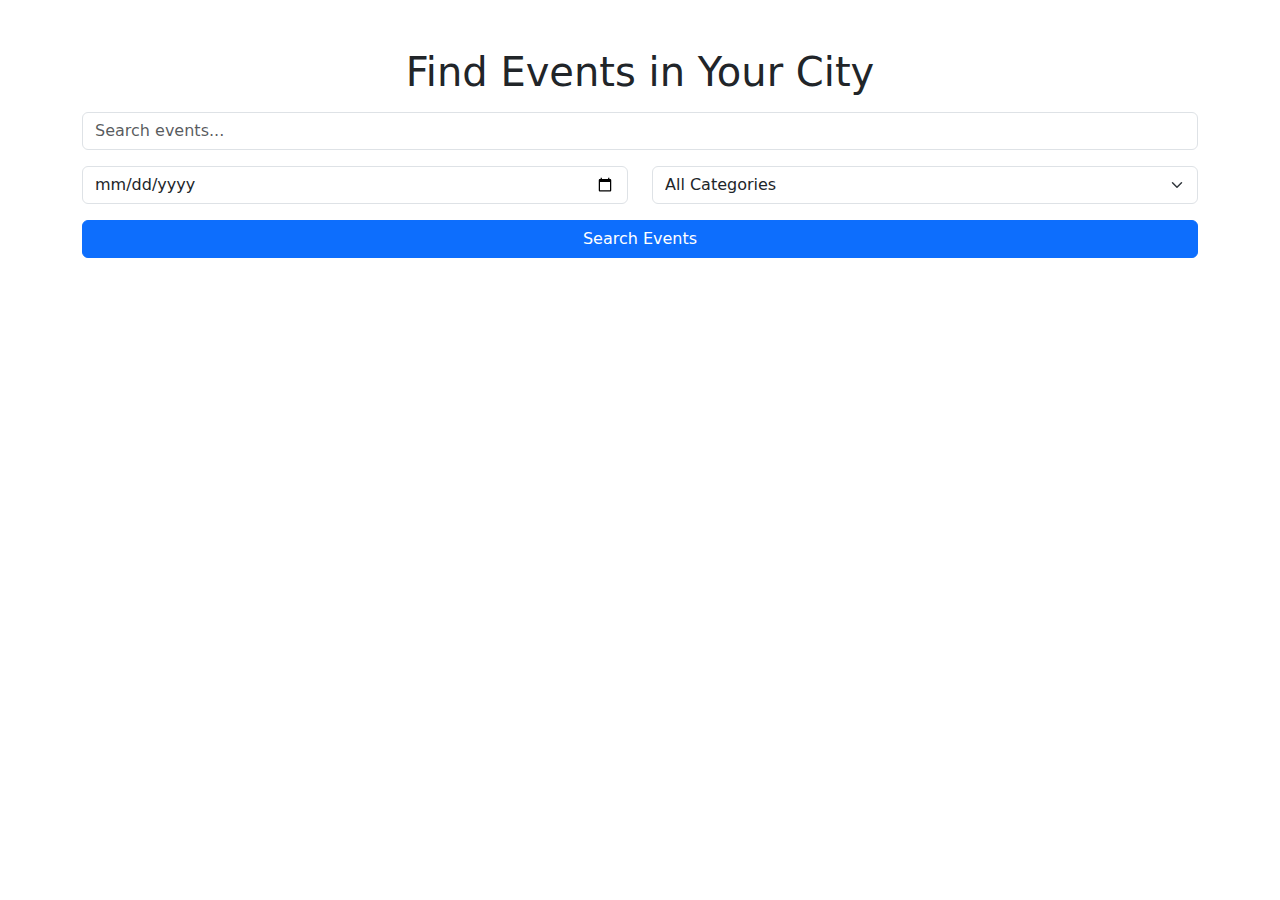
<file: index.html>
<!DOCTYPE html>
<html lang="en">
<head>
    <meta charset="UTF-8">
    <meta name="viewport" content="width=device-width, initial-scale=1.0">
    <title>Event Locator</title>
    <link rel="stylesheet" href="css/styles.css">
    <link rel="stylesheet" href="https://cdn.jsdelivr.net/npm/bootstrap@5.3.0/dist/css/bootstrap.min.css">
</head>
<body>
    <div class="container mt-5">
        <h1 class="text-center">Find Events in Your City</h1>
        <div class="input-group my-3">
            <input type="text" id="search" class="form-control" placeholder="Search events...">
        </div>
        <div class="row">
            <div class="col-md-6">
                <input type="date" id="dateFilter" class="form-control">
            </div>
            <div class="col-md-6">
                <select id="categoryFilter" class="form-select">
                    <option value="">All Categories</option>
                    <option value="music">Music</option>
                    <option value="tech">Tech</option>
                </select>
            </div>
        </div>
        <button class="btn btn-primary mt-3 w-100" onclick="searchEvents()">Search Events</button>
    </div>

    <script src="js/script.js"></script>
</body>
</html>
</file>
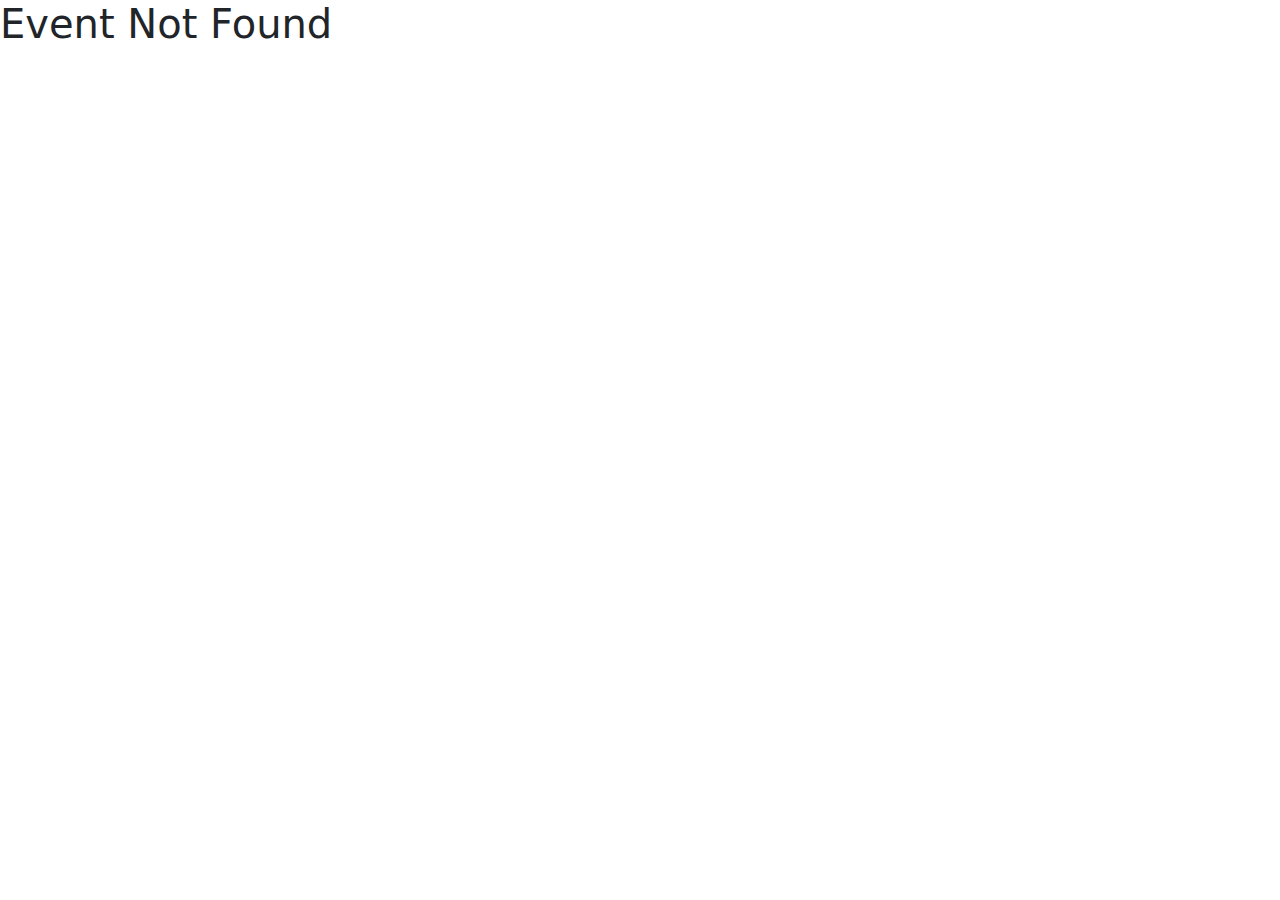
<file: details.html>
<!DOCTYPE html>
<html lang="en">
<head>
    <meta charset="UTF-8">
    <meta name="viewport" content="width=device-width, initial-scale=1.0">
    <title>Event Details</title>
    <link rel="stylesheet" href="css/styles.css">
    <link rel="stylesheet" href="https://cdn.jsdelivr.net/npm/bootstrap@5.3.0/dist/css/bootstrap.min.css">
</head>
<body>
    <div class="container mt-5">
        <h1 class="text-center" id="eventTitle"></h1>
        <p id="eventDate"></p>
        <p id="eventLocation"></p>
        <p id="eventDescription"></p>
        <a href="events.html" class="btn btn-secondary">Back to Events</a>
    </div>

    <script src="js/details.js"></script>
</body>
</html>
</file>
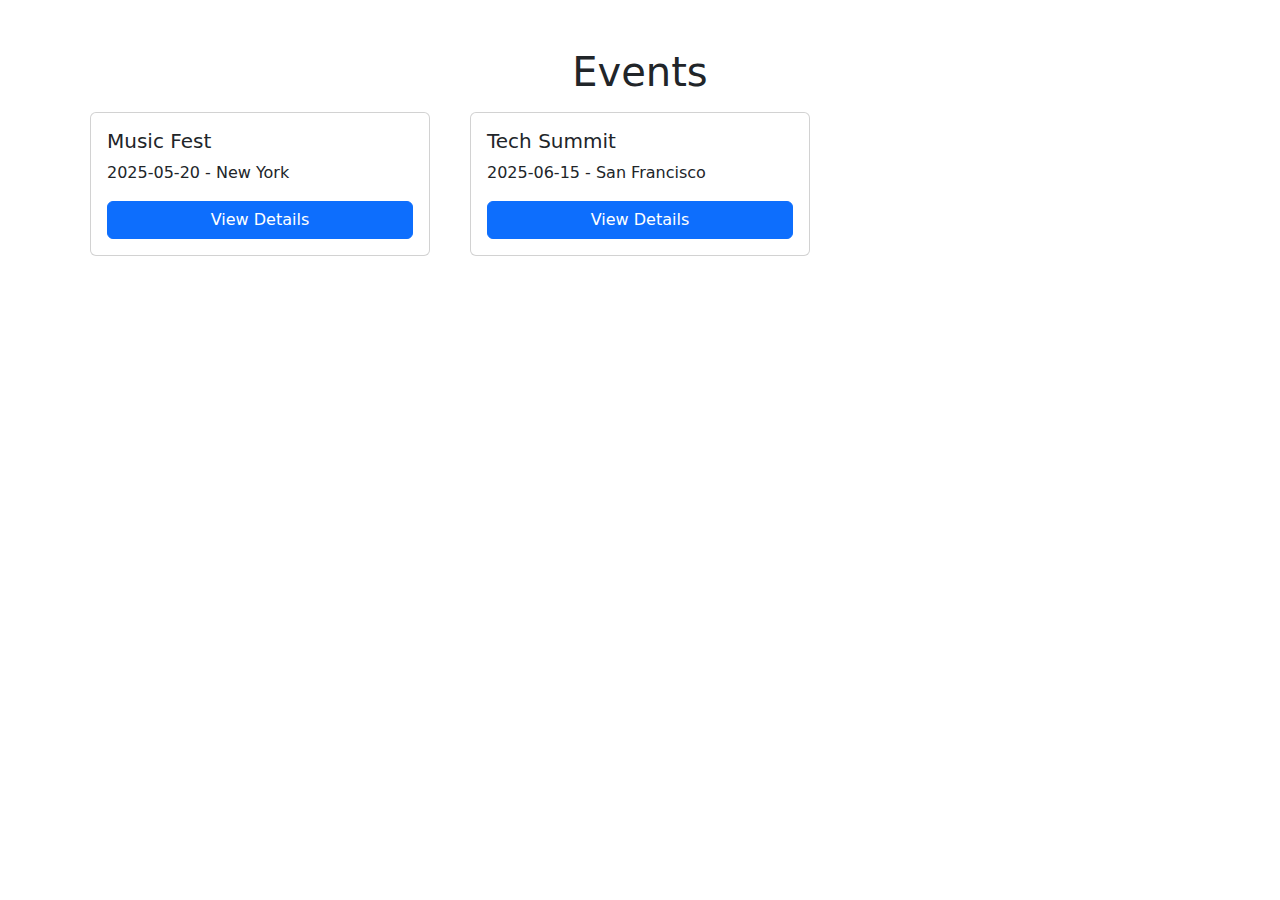
<file: events.html>
<!DOCTYPE html>
<html lang="en">
<head>
    <meta charset="UTF-8">
    <meta name="viewport" content="width=device-width, initial-scale=1.0">
    <title>Event List</title>
    <link rel="stylesheet" href="css/styles.css">
    <link rel="stylesheet" href="https://cdn.jsdelivr.net/npm/bootstrap@5.3.0/dist/css/bootstrap.min.css">
</head>
<body>
    <div class="container mt-5">
        <h1 class="text-center">Events</h1>
        <div id="eventList" class="row"></div>
    </div>

    <script src="js/events.js"></script>
</body>
</html>
</file>
<file: css/styles.css>
body {
    background-color: #f8f9fa;
}
h1 {
    color: #007bff;
}
.card {
    transition: transform 0.2s;
}
.card:hover {
    transform: scale(1.05);
}
</file>
